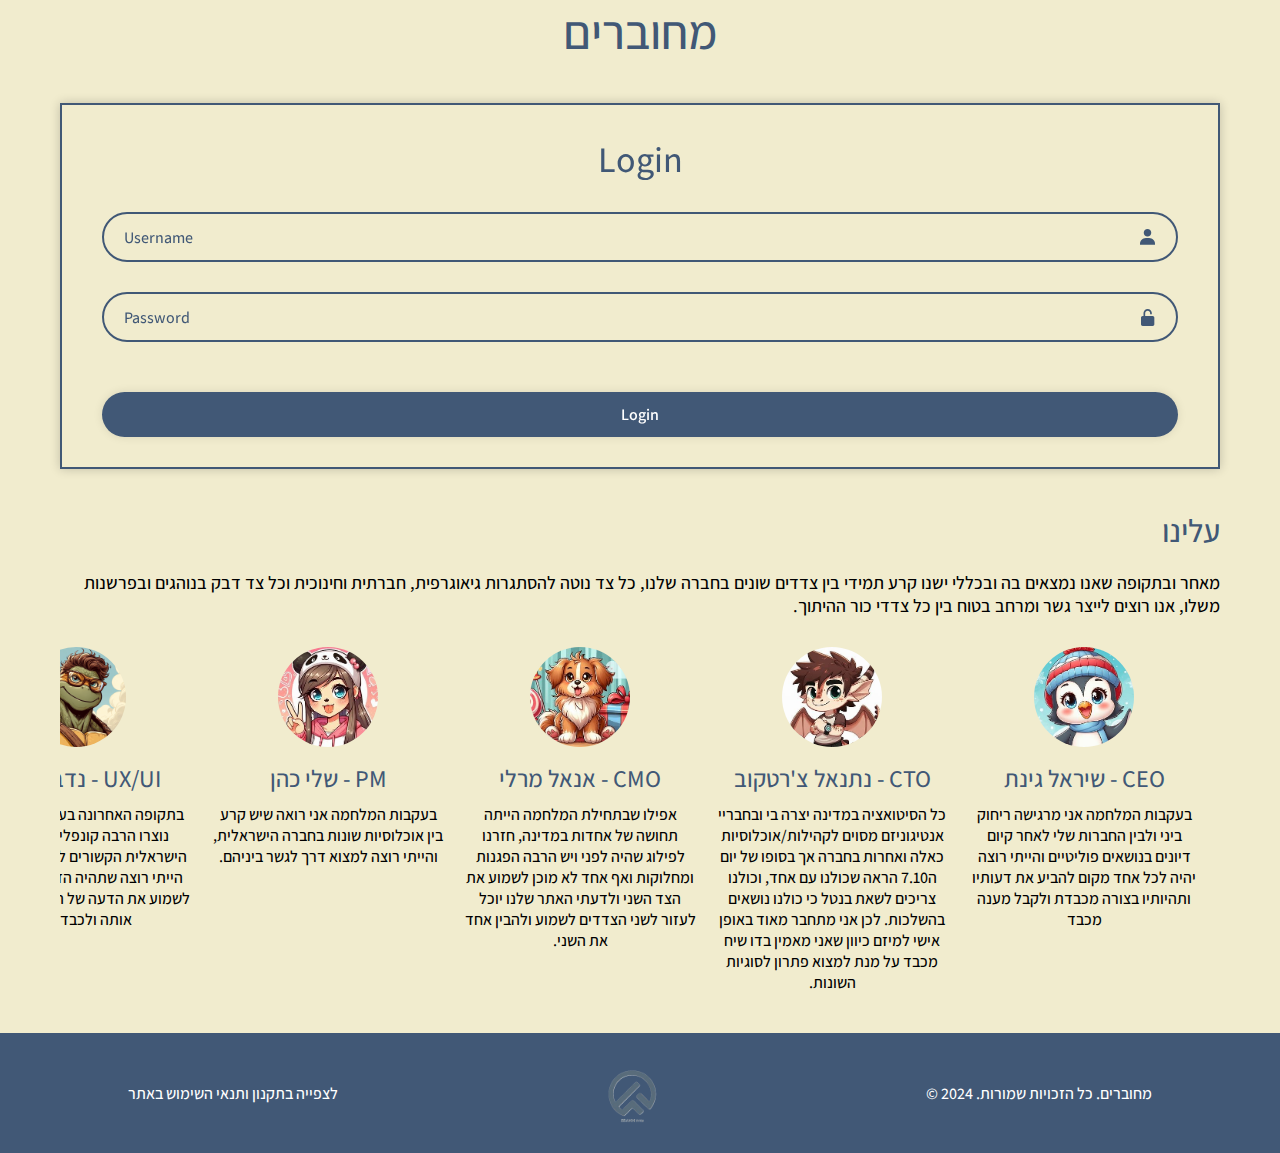
<file: index.html>
<!DOCTYPE html>
<html lang="he">
<head>
  <meta charset="UTF-8">
  <meta http-equiv="X-UA-Compatible" content="IE=edge">
  <meta name="viewport" content="width=device-width, initial-scale=1.0">
  <title>Mehubarim</title>
    
  <link rel="stylesheet" href="assets/style.css">
  <link rel="stylesheet" href="assets/index.css">
  <link rel="stylesheet" href="assets/_media.css">
  <link rel="preconnect" href="https://fonts.googleapis.com">
  <link rel="preconnect" href="https://fonts.gstatic.com" crossorigin>
  <link href="https://fonts.googleapis.com/css2?family=Assistant:wght@200..800&display=swap" rel="stylesheet">
  <link href='https://unpkg.com/boxicons@2.1.4/css/boxicons.min.css' rel='stylesheet'>
  <link rel="shortcut icon" href="images/favicon.ico" type="image/x-icon">
</head>
<body>

  <h1 class="main-title">מחוברים</h1>
  <div class="container">
    <div class="wrapper">
      <form id="login-form" action="">
        <h2>Login</h2>

        <div class="input-box">
          <input type="text" id="username" placeholder="Username" required>
          <i class='bx bxs-user'></i>
        </div>
        <div class="input-box">
          <input type="password" id="password" placeholder="Password" required>
          <i class='bx bxs-lock-alt' id="toggle-password-open" style="display:none;"></i>
          <i class='bx bxs-lock-open-alt' id="toggle-password"></i>
        </div>

        <button type="submit" class="btn">Login</button>

        <div class="register-link">
          <p><a href="#"></a></p>
        </div>
      </form>
    </div>

    <section class="about-section">
      <h2>עלינו</h2>
      <p class="vision">
        מאחר ובתקופה שאנו נמצאים בה ובכללי ישנו קרע תמידי בין צדדים שונים בחברה שלנו, כל צד נוטה
להסתגרות גיאוגרפית, חברתית וחינוכית וכל צד דבק בנוהגים ובפרשנות משלו, אנו רוצים לייצר גשר ומרחב
בטוח בין כל צדדי כור ההיתוך.
      </p>
      <div class="team">
        <div class="team-member">
          <img src="images/penguin-shirel.jpeg" alt="CEO">
          <h3>CEO - שיראל גינת</h3>
          <p>בעקבות המלחמה אני מרגישה ריחוק ביני ולבין החברות שלי לאחר קיום דיונים בנושאים פוליטיים והייתי רוצה יהיה לכל אחד מקום להביע את דעותיו ותהיותיו בצורה מכבדת ולקבל מענה מכבד </p>
        </div>
        <div class="team-member">
          <img src="images/dragon-netanel.jpeg" alt="CTO">
          <h3>CTO - נתנאל צ'רטקוב</h3>
          <p>כל הסיטואציה במדינה יצרה בי ובחבריי אנטיגוניזם מסוים לקהילות/אוכלוסיות כאלה ואחרות בחברה אך בסופו של יום ה7.10 הראה שכולנו עם אחד, וכולנו צריכים לשאת בנטל כי כולנו נושאים בהשלכות. לכן אני מתחבר מאוד באופן אישי למיזם כיוון שאני מאמין בדו שיח מכבד על מנת למצוא פתרון לסוגיות השונות.</p>
        </div>
        <div class="team-member">
          <img src="images/dog-anaelle.jpeg" alt="CMO">
          <h3>CMO - אנאל מרלי</h3>
          <p>אפילו שבתחילת המלחמה הייתה תחושה של אחדות במדינה, חזרנו לפילוג שהיה לפני ויש הרבה  הפגנות ומחלוקות ואף אחד לא מוכן לשמוע את הצד השני ולדעתי האתר שלנו יוכל לעזור לשני הצדדים לשמוע ולהבין אחד את השני.</p>
        </div>
        <div class="team-member">
          <img src="images/panda-shelly.jpeg" alt="PM">
          <h3>PM - שלי כהן</h3>
          <p>בעקבות המלחמה אני רואה שיש קרע בין אוכלוסיות שונות בחברה הישראלית, והייתי רוצה למצוא דרך לגשר ביניהם.</p>
        </div>
        <div class="team-member">
          <img src="images/turtle-nadav.jpeg" alt="UX/UI">
          <h3>UX/UI - נדב מזרחי</h3>
          <p>בתקופה האחרונה בעקבות המלחמה נוצרו הרבה קונפליקטים בחברה הישראלית הקשורים לכל מיני נושאים. הייתי רוצה שתהיה הזדמנות לאנשים לשמוע את הדעה של הצד השני, ולהבין אותה ולכבד אותה.</p>
        </div>
      </div>
    </section>
  </div>

  <footer class="footer">
      <div class="footer-content">
        <a href="terms-of-use.html" class="footer-link" target="_blank">לצפייה בתקנון ותנאי השימוש באתר</a>
        <img src="images/SSANN.png" alt="לוגו צוות SSANN">
        <p class="footer-text">&copy; 2024 .מחוברים. כל הזכויות שמורות</p>
      </div>
  </footer>

  <script src="SCRIPT/index.js"></script>
</body>
</html>
</file>
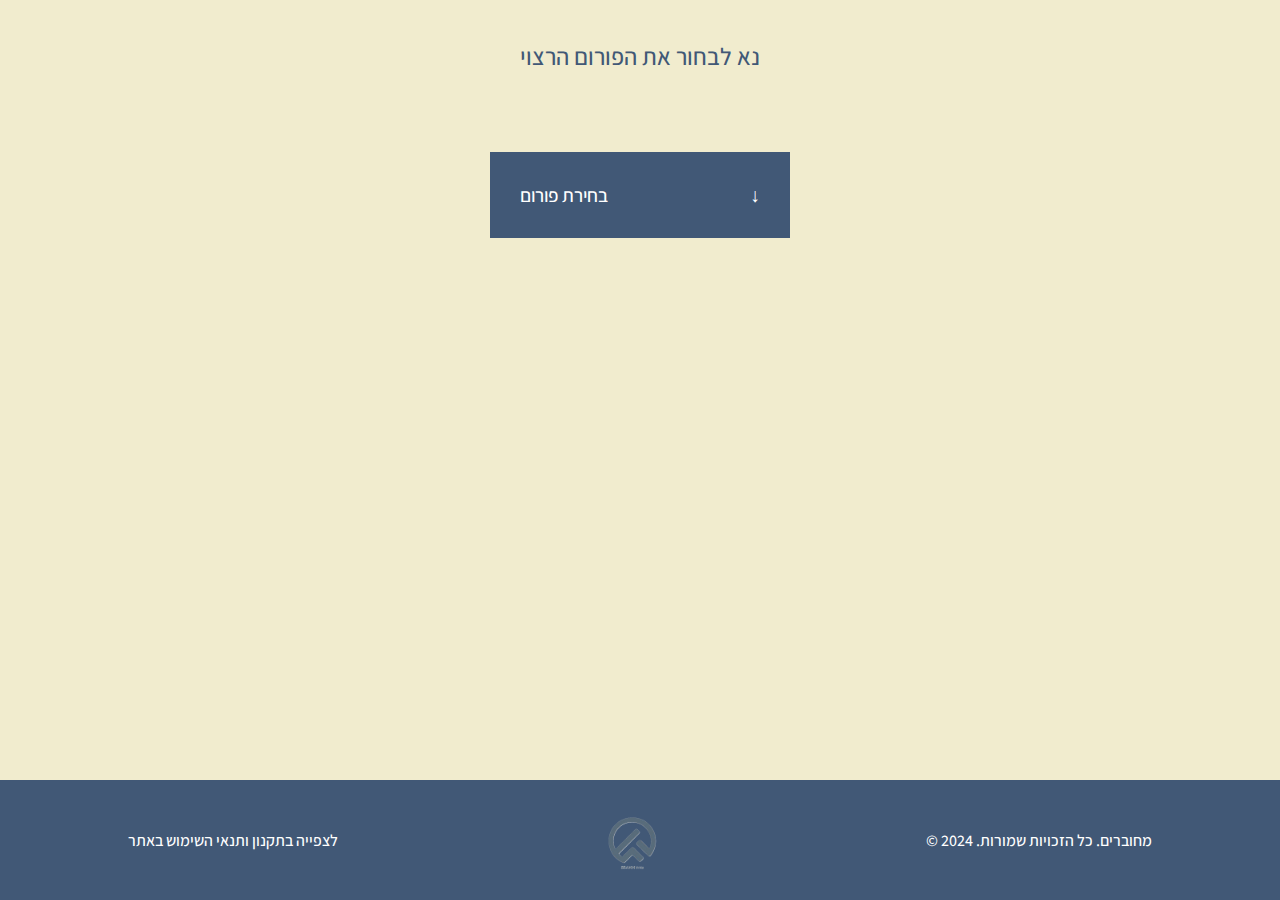
<file: HTML/menu.html>
<!DOCTYPE html>
<html lang="he">
<head>
    <meta charset="UTF-8">
    <meta name="viewport" content="width=device-width, initial-scale=1.0">
    <title>Document</title>
    
    <link rel="stylesheet" href="../assets/style.css">
    <link rel="stylesheet" href="../assets/menu.css">
    <link rel="preconnect" href="https://fonts.googleapis.com">
    <link rel="preconnect" href="https://fonts.gstatic.com" crossorigin>
    <link href="https://fonts.googleapis.com/css2?family=Assistant:wght@200..800&display=swap" rel="stylesheet">
    <link rel="shortcut icon" href="../images/favicon.ico" type="image/x-icon">
</head>
<body>
    <h1>נא לבחור את הפורום הרצוי</h1>

    <nav>
      <label for="touch"><span id="arrow" data-after="↓">בחירת פורום</span></label>
      <input type="checkbox" id="touch" onclick="changeSymbol()">
      
      <ul class="slide">
          <li><a href="forum-reform.html">הרפורמה המשפטית</a></li>
          <li><a href="forum-conscription.html">חוק הגיוס</a></li>
          <li><a href="forum-two-states.html">פתרון 2 המדינות</a></li>
      </ul>
    </nav>

    <footer class="footer">
        <div class="footer-content">
          <a href="terms-of-use.html" class="footer-link" target="_blank">לצפייה בתקנון ותנאי השימוש באתר</a>
          <img src="../images/SSANN.png" alt="לוגו צוות SSANN">
          <p class="footer-text">&copy; 2024 .מחוברים. כל הזכויות שמורות</p>
        </div>
    </footer>
    <script src="../SCRIPT/menu.js"></script>
</body>
</html>
</file>
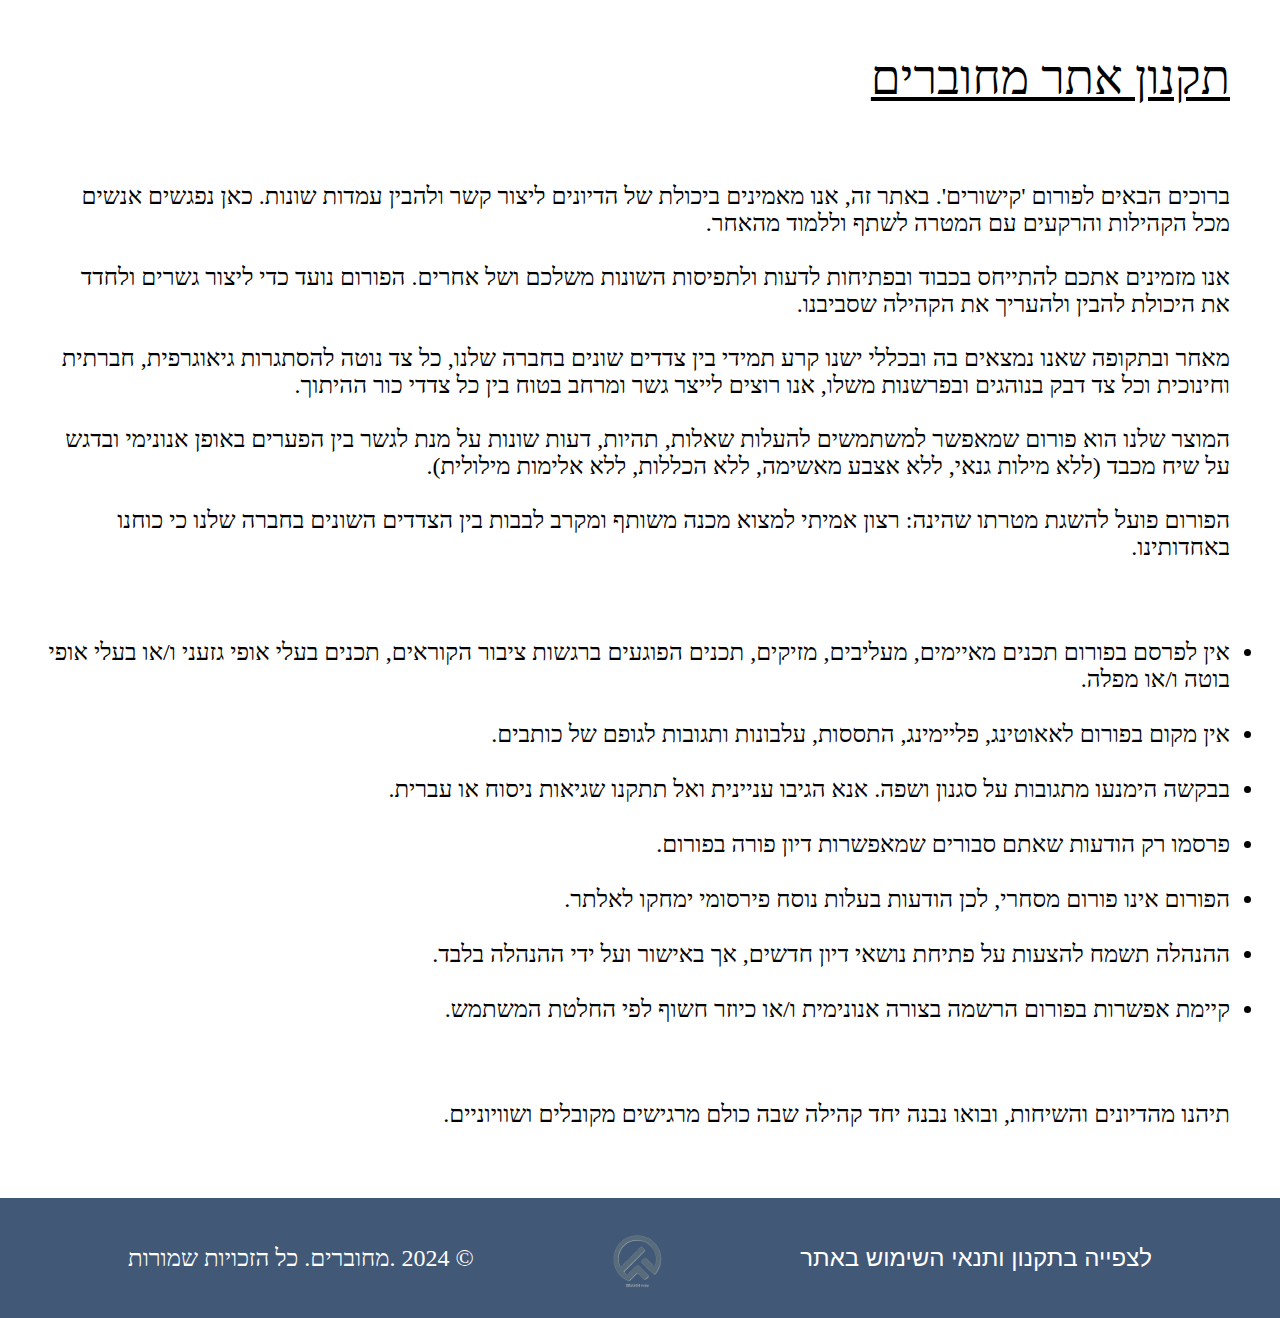
<file: HTML/terms-of-use.html>
<!DOCTYPE html>
<html lang="he">
<head>
    <meta charset="UTF-8">
    <meta name="viewport" content="width=device-width, initial-scale=1.0">
    <title>תקנון ותנאי שימוש</title>
    <link rel="stylesheet" href="../assets/style.css">
    <link rel="stylesheet" href="../assets/terms-of-use.css">
</head>
<body>
    <h1><u>תקנון אתר מחוברים</u></h1>
    <br>
    <p>
        ברוכים הבאים לפורום 'קישורים'. באתר זה, אנו מאמינים ביכולת של הדיונים ליצור קשר ולהבין עמדות שונות. כאן נפגשים אנשים מכל הקהילות והרקעים עם המטרה לשתף וללמוד מהאחר.
    <br><br>
אנו מזמינים אתכם להתייחס בכבוד ובפתיחות לדעות ולתפיסות השונות משלכם ושל אחרים. הפורום נועד כדי ליצור גשרים ולחדד את היכולת להבין ולהעריך את הקהילה שסביבנו.
    <br><br>
מאחר ובתקופה שאנו נמצאים בה ובכללי ישנו קרע תמידי בין צדדים שונים בחברה שלנו, כל צד נוטה להסתגרות גיאוגרפית, חברתית וחינוכית וכל צד דבק בנוהגים ובפרשנות משלו, אנו רוצים לייצר גשר ומרחב בטוח בין כל צדדי כור ההיתוך.
    <br><br>
המוצר שלנו הוא פורום שמאפשר למשתמשים להעלות שאלות, תהיות, דעות שונות על מנת לגשר בין הפערים באופן אנונימי ובדגש על שיח מכבד (ללא מילות גנאי, ללא אצבע מאשימה, ללא הכללות, ללא אלימות מילולית). 
    <br><br>
הפורום פועל להשגת מטרתו שהינה: רצון אמיתי למצוא מכנה משותף ומקרב לבבות בין הצדדים השונים בחברה שלנו כי כוחנו באחדותינו.

    </p>
    <br>
    <ul>
        <li>אין לפרסם בפורום תכנים מאיימים, מעליבים, מזיקים, תכנים הפוגעים ברגשות ציבור הקוראים, תכנים בעלי אופי גזעני ו/או בעלי אופי בוטה ו/או מפלה.</li>
        <br>
        <li>אין מקום בפורום לאאוטינג, פליימינג, התססות, עלבונות ותגובות לגופם של כותבים.</li>
        <br>
        <li>בבקשה הימנעו מתגובות על סגנון ושפה. אנא הגיבו עניינית ואל תתקנו שגיאות ניסוח או עברית.</li>
        <br>
        <li>פרסמו רק הודעות שאתם סבורים שמאפשרות דיון פורה בפורום.</li>
        <br>
        <li>הפורום אינו פורום מסחרי, לכן הודעות בעלות נוסח פירסומי ימחקו לאלתר.</li>
        <br>
        <li>ההנהלה תשמח להצעות על פתיחת נושאי דיון חדשים, אך באישור ועל ידי ההנהלה בלבד.</li>
        <br>
        <li>קיימת אפשרות בפורום הרשמה בצורה אנונימית ו/או כיוזר חשוף לפי החלטת המשתמש.</li>
    </ul>
    <br>
    <p>תיהנו מהדיונים והשיחות, ובואו נבנה יחד קהילה שבה כולם מרגישים מקובלים ושוויוניים.</p>

    <footer class="footer">
        <div class="footer-content">
          <a href="terms-of-use.html" class="footer-link" target="_blank">לצפייה בתקנון ותנאי השימוש באתר</a>
          <img src="../images/SSANN.png" alt="לוגו צוות SSANN">
          <p class="footer-text">&copy; 2024 .מחוברים. כל הזכויות שמורות</p>
        </div>
    </footer>
</body>
</html>
</file>
<file: assets/style.css>
:root {
    --color-primary: #F1ECCE;
    --color-secondary: #415876;
    --color-purple: #A2A9CD;
    --color-green: #A7C8B1;
    --color-white: #ffffff;
    --color-black: #000000;
    --br-sm-2: 14px;
    --box-shadow1: 0 3px 15px rgba(0, 0, 0, 0.3);
    --transition: all .4s ease-in-out;
    --grid-col: repeat(2, 1fr);
}

* {
    margin: 0;
    padding: 0;
    box-sizing: border-box;
    font-family: "Assistant", sans-serif;
    font-weight: 500;
}

.footer {
    bottom: -20px;
    width: 100%;
    background-color: var(--color-secondary);
    color: var(--color-white);
    display: flex;
    justify-content: center;
    align-items: center;
    padding: 10px 0;
    position: relative;
}

.footer-content {
    display: flex;
    justify-content: space-between;
    align-items: center;
    width: 80%;
}

.footer-content img {
    height: 100px; 
    width: auto; /* Maintain aspect ratio */
}

.footer-link {
    color: var(--color-white);
    text-decoration: none;
}

.footer-link:hover {
    text-decoration: underline;
}

.footer-text {
    margin: 0;
}
</file>
<file: assets/index.css>
body {
    display: flex;
    flex-direction: column; /* Arrange items vertically */
    justify-content: center;
    align-items: center;
    min-height: 100vh;
    background: var(--color-primary);
    background-size: cover;
    background-position: center;
}

h1.main-title {
    font-size: 48px;
    margin-bottom: 20px;
    color: var(--color-secondary);
    text-align: center;
}

.container {
    width: 100%;
    max-width: 1200px; /* Limit the max width of the container */
    padding: 20px;
    text-align: center;
}

.wrapper {
    background: transparent;
    color: var(--color-secondary);
    padding: 30px 40px;
    border: 2px solid var(--color-secondary);
    backdrop-filter: blur(20px);
    box-shadow: 0 0 10px rgba(0, 0, 0, 0.2);
    margin-bottom: 20px;
}

.wrapper h2 {
    font-size: 36px;
    margin-bottom: 20px;
}

.wrapper .input-box {
    width: 100%;
    height: 50px;
    margin: 30px 0;
    position: relative;
}

.input-box input {
    width: 100%;
    height: 100%;
    background: transparent;
    border: none;
    outline: none;
    border: 2px solid var(--color-secondary);
    border-radius: 40px;
    font-size: 16px;
    color: var(--color-secondary);
    padding: 0 45px 0 20px;
}

.input-box input::placeholder {
    color: var(--color-secondary);
}

.input-box i {
    position: absolute;
    right: 20px;
    top: 50%;
    transform: translateY(-50%);
    font-size: 20px;
    cursor: pointer;
}

.wrapper .btn {
    width: 100%;
    height: 45px;
    background: var(--color-secondary);
    outline: none;
    border: none;
    border-radius: 40px;
    box-shadow: 0 0 10px rgba(0, 0, 0, 0.1);
    cursor: pointer;
    font-size: 16px;
    color: var(--color-white);
    font-weight: 600;
    margin-top: 20px;
}

.about-section {
    margin-top: 40px;
    text-align: right;
    direction: rtl;
}

.about-section h2 {
    font-size: 32px;
    color: var(--color-secondary);
    margin-bottom: 20px;
}

.about-section .vision {
    font-size: 18px;
    margin-bottom: 30px
}

.team {
    display: flex;
    flex-wrap: nowrap; /* Prevent wrapping */
    justify-content: space-between;
    overflow-x: auto; /* Allow horizontal scrolling if needed */
    width: 100%;
}

.team-member {
    flex: 0 0 auto; /* Ensure team members don't shrink */
    margin-right: 20px; /* Space between members */
    text-align: center;
    width: 20%; /* Set a width to ensure wrapping of content inside */
}

.team-member img {
    width: 100px;
    height: 100px;
    border-radius: 50%;
    object-fit: cover;
    margin-bottom: 10px;
}

.team-member h3 {
    font-size: 24px;
    color: var(--color-secondary);
    margin-bottom: 10px;
}

.team-member p {
    font-size: 16px;
    color: var(--color-black);
    text-align: center;
}
</file>
<file: assets/_media.css>
@media screen and (max-width: 800px) {
    .team {
        flex-direction: column;
        align-items: stretch;
        flex-wrap: wrap;
    }

    .team-member {
        width: 100%; /* Make each team member take full width */
        margin-bottom: 20px; /* Add space between members */
        margin-right: 0; /* Remove right margin */
    }

    .team-member img {
        width: 80px;
        height: 80px;
        margin-bottom: 10px;
    }

    .team-member h3 {
        font-size: 20px;
        margin-bottom: 10px;
    }

    .team-member p {
        font-size: 14px;
    }
}
</file>
<file: assets/menu.css>
body {
  background-color : var(--color-primary);
  color: var(--color-secondary);
  font-family : "Assistant", "Open Sans", sans-serif;
}

h1 {
  padding: 40px;
  text-align: center;
  font-size: 1.5em;
}

li a {
  text-decoration : none;
  color : var(--color-secondary);
}


nav {
width : 300px; 
background: var(--color-white);
margin : 40px auto; 
}

span {
padding : 30px;
background : var(--color-secondary); 
color : var(--color-white);
font-size : 1.2em;
font-variant : small-caps;
cursor : pointer;
display: block;
}

span::after {
  content: attr(data-after);
  float: right;
  right: 10%;
  margin-left: 10px;
}

.slide {
clear: both;
width: 100%;
height: 0;
overflow: hidden;
text-align: center;
transition: height .4s ease;
}

.slide li {
  padding : 30px;
}

#touch {
  position: absolute; 
  opacity: 0; 
  height: 0;
}    

#touch:checked + ul.slide {
  height: 300px;
}

.footer {
  position: absolute;
  bottom: 0;
  left: 0;
}
</file>
<file: assets/terms-of-use.css>
body {
    font-size: 24px;
    direction: rtl;
}

h1 {
    margin-top: 50px;
}

u {
    font-family: 'David', serif;
    margin: 50px;
}

p {
    font-family: 'David', serif;
    margin: 50px;
}

ul li {
    font-family: 'David', serif;
    margin-right: 50px;
}
</file>
